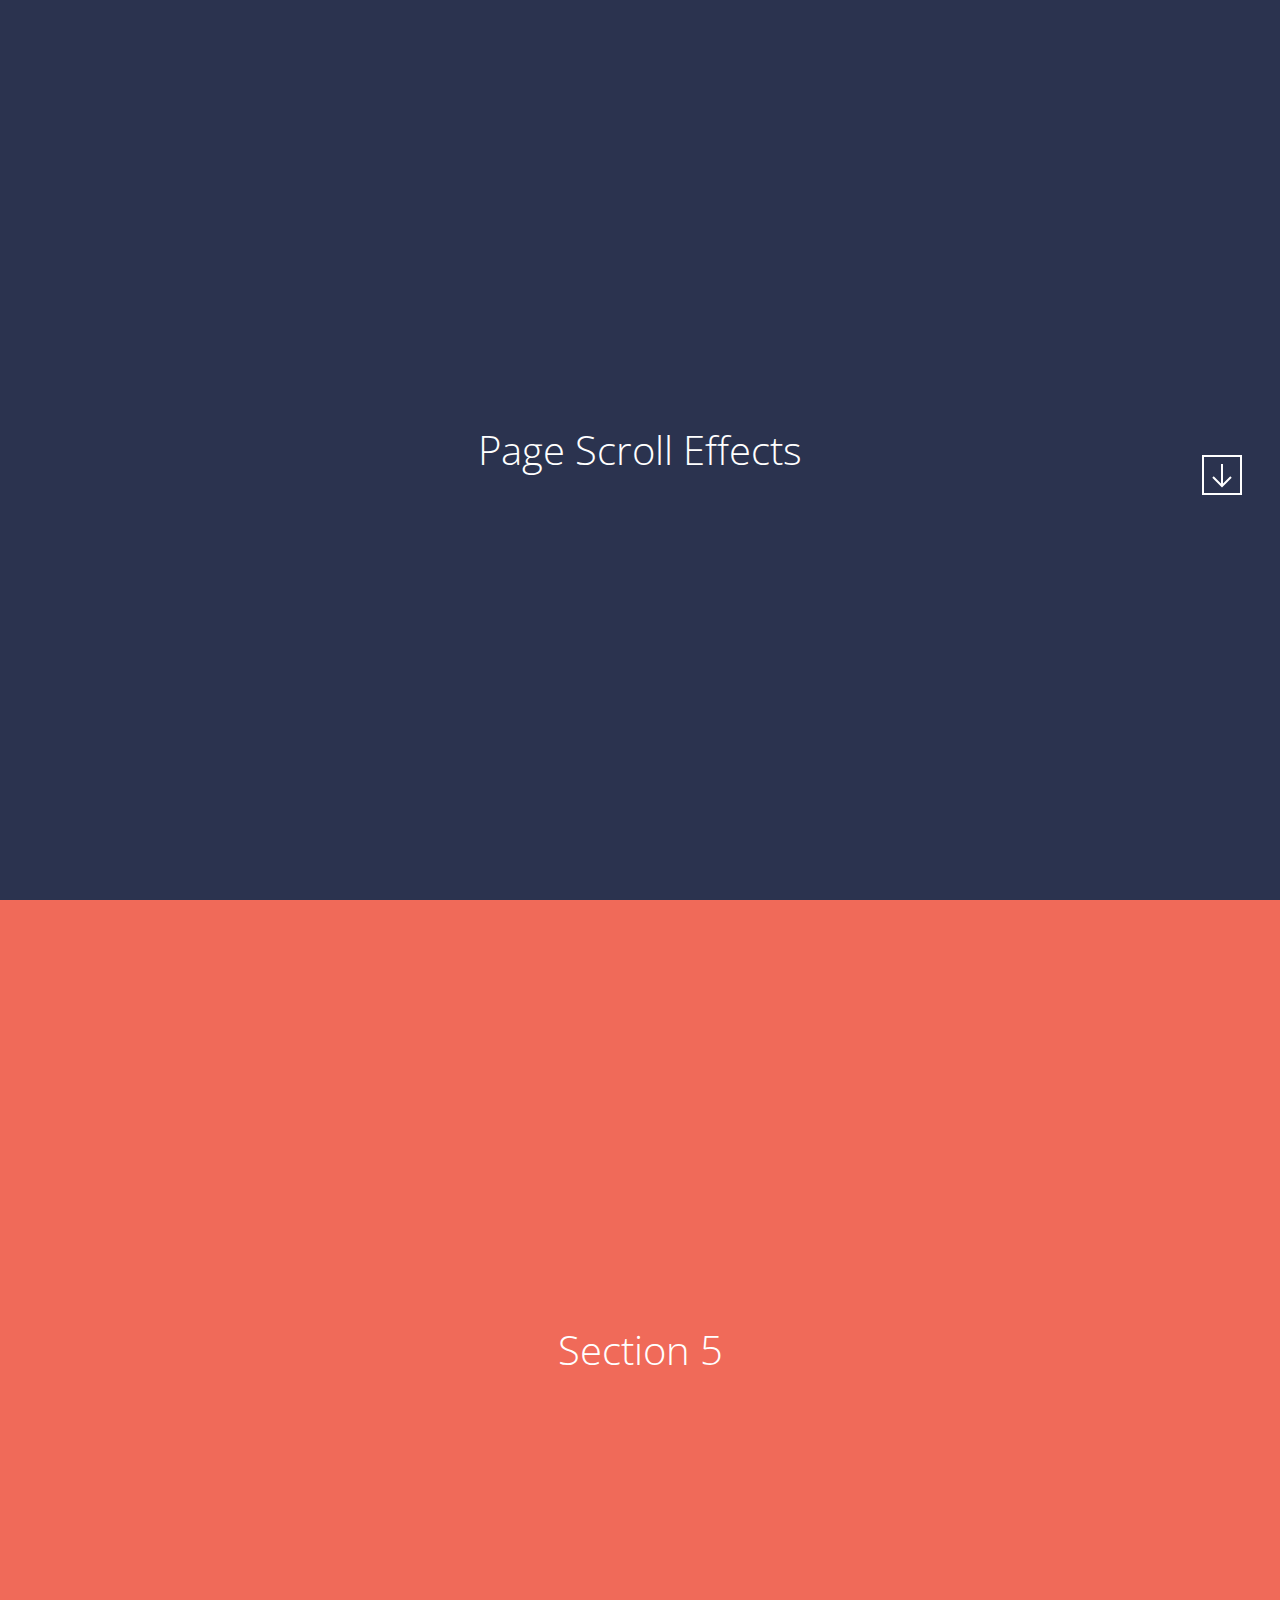
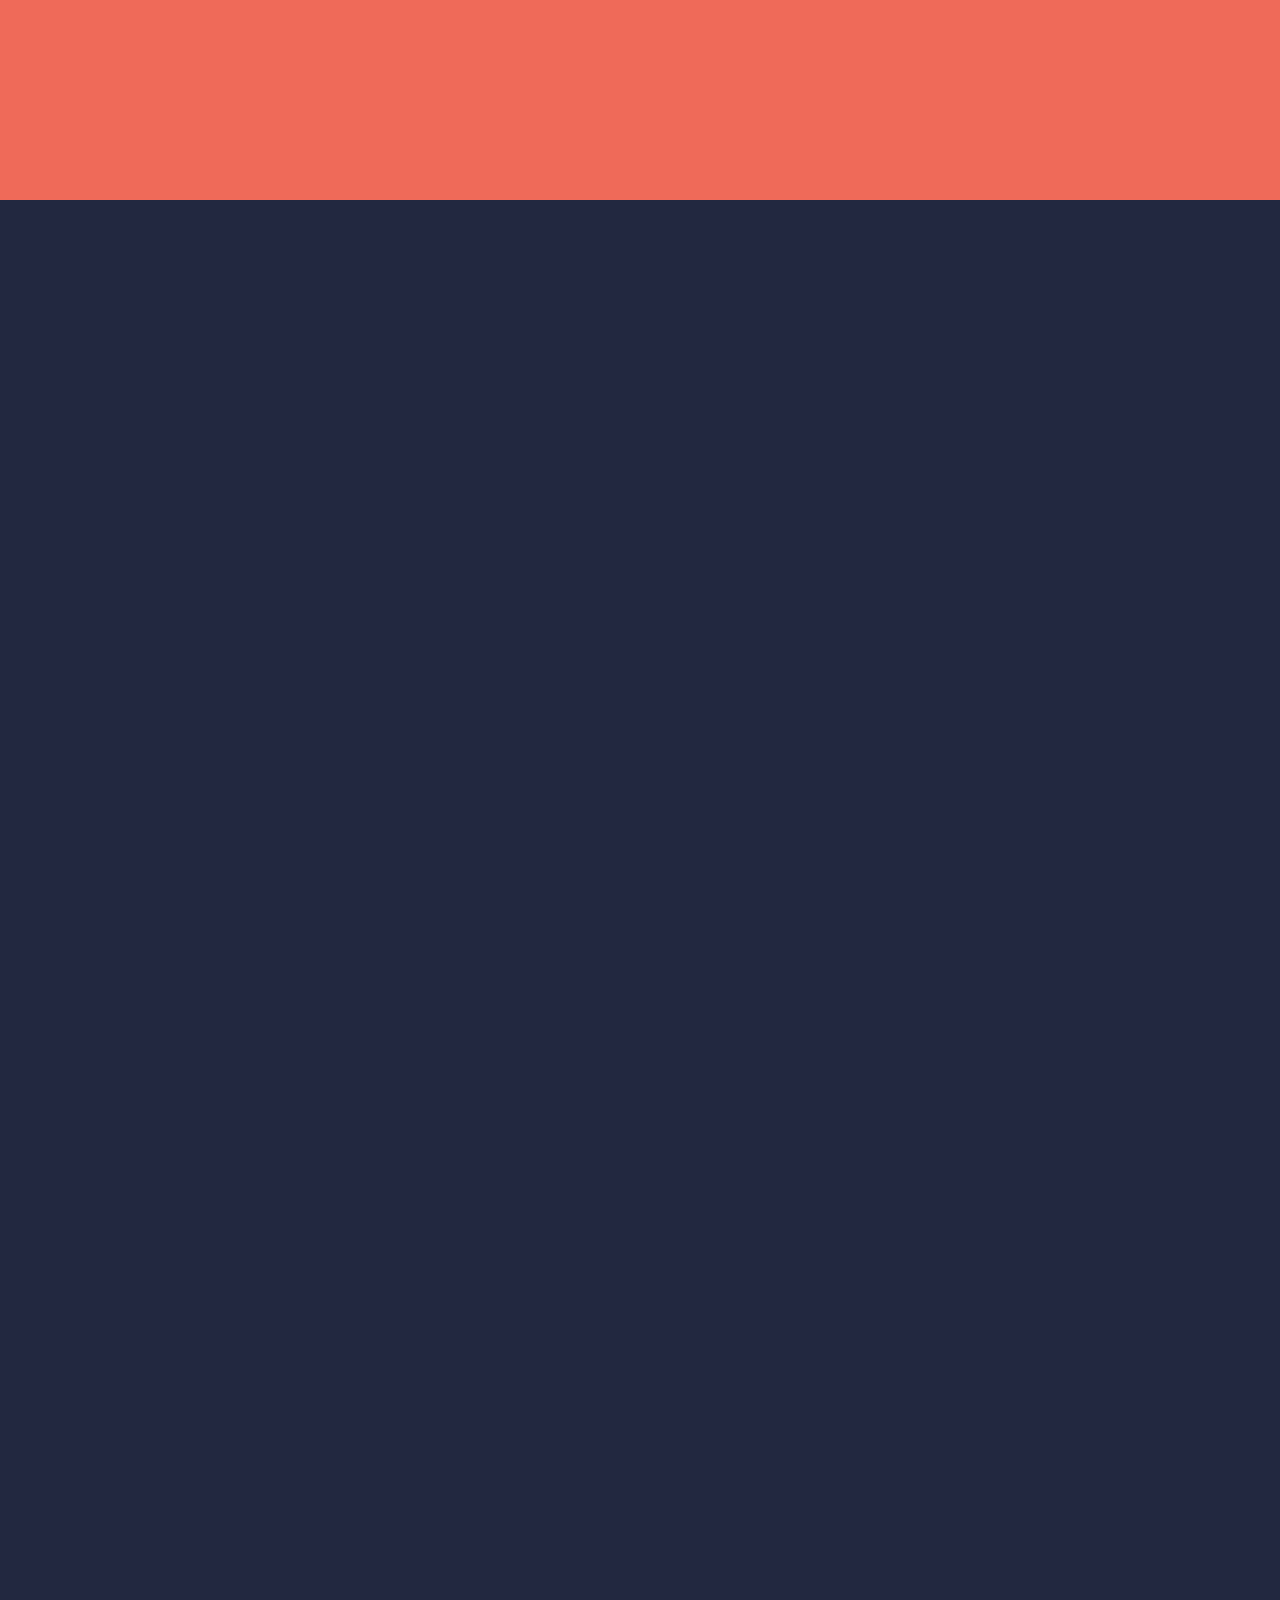
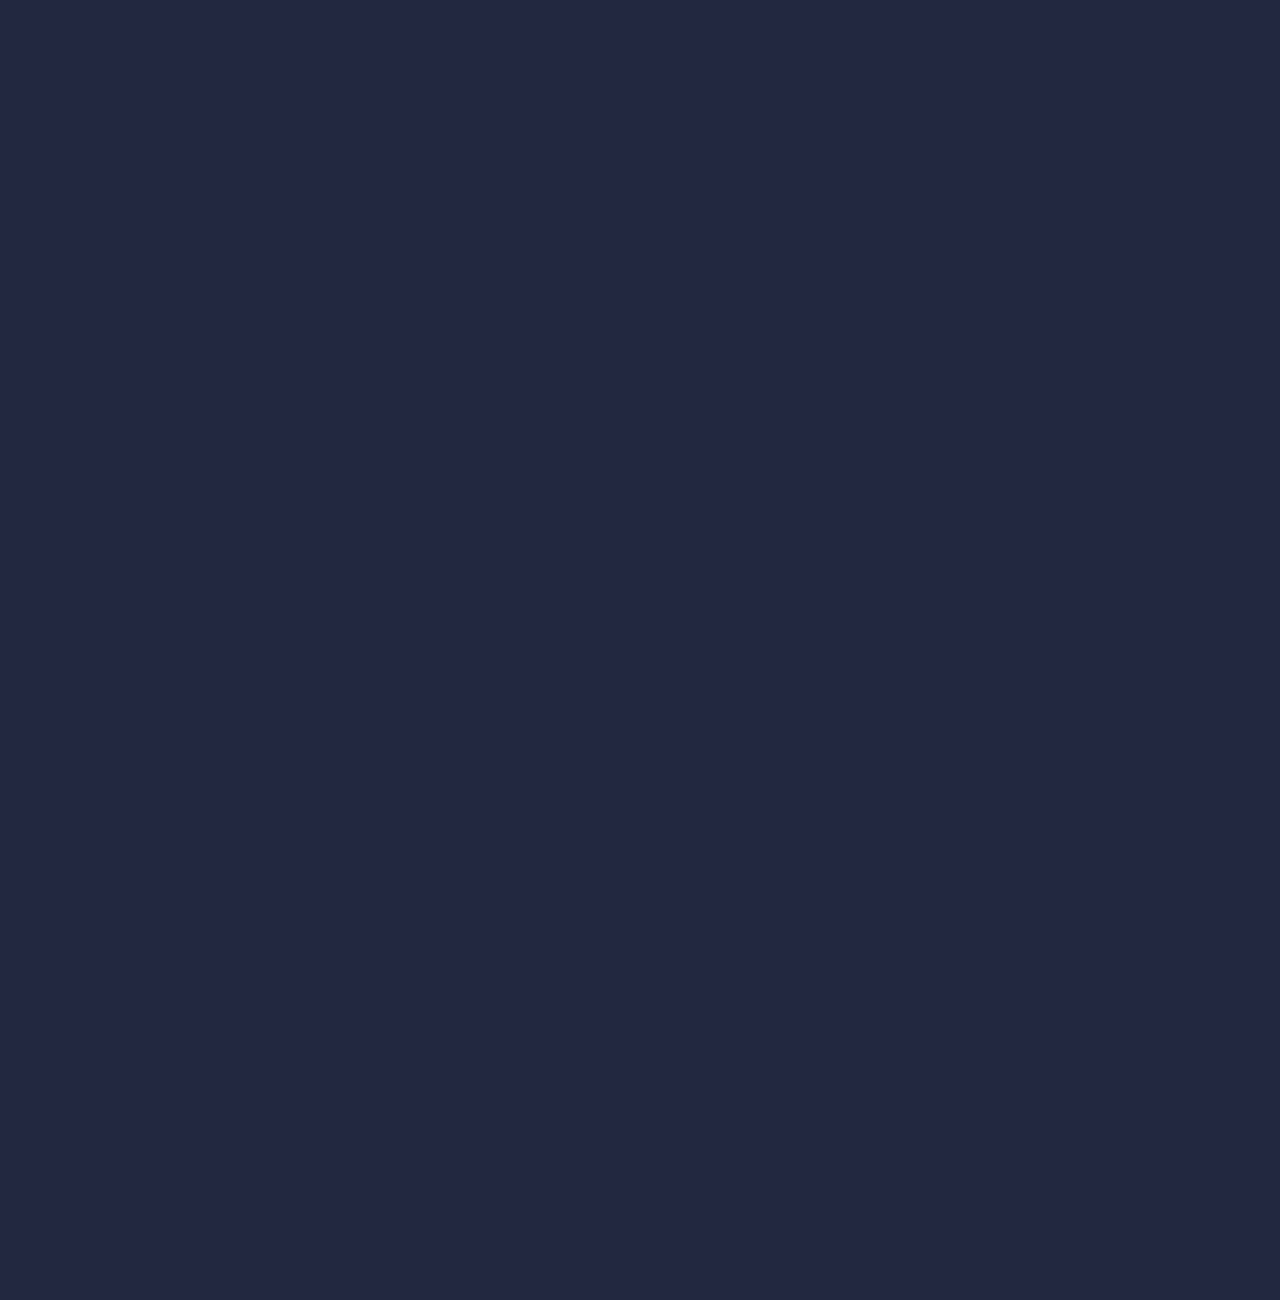
<file: page-scroll-effects/index.html>
<!doctype html>
<html lang="en" class="no-js">
<head>
	<meta charset="UTF-8">
	<meta name="viewport" content="width=device-width, initial-scale=1">

	<link href='http://fonts.googleapis.com/css?family=Open+Sans:400,300,700' rel='stylesheet' type='text/css'>

	<link rel="stylesheet" href="css/reset.css"> <!-- CSS reset -->
	<link rel="stylesheet" href="css/style.css"> <!-- Resource style -->
	<script src="js/modernizr.js"></script> <!-- Modernizr -->
  	
	<title>Page Scroll Effects | CodyHouse</title>
</head>
<!-- hijacking: on/off - animation: none/scaleDown/rotate/gallery/catch/opacity/fixed/parallax -->

<body data-hijacking="off" data-animation="scaleDown">
	<section class="cd-section visible">
		<div>
			<h2>Page Scroll Effects</h2>
		</div>
	</section>

	<section class="cd-section">
		<div>
			<h2>Section 2</h2>
		</div>
	</section>

	<section class="cd-section">
		<div>
			<h2>Section 3</h2>
		</div>
	</section>

	<section class="cd-section">
		<div>
			<h2>Section 4</h2>
		</div>
	</section>

	<section class="cd-section">
		<div>
			<h2>Section 5</h2>
		</div>
	</section>

	<nav>
		<ul class="cd-vertical-nav">
			<li><a href="#0" class="cd-prev inactive">Next</a></li>
			<li><a href="#0" class="cd-next">Prev</a></li>
		</ul>
	</nav> <!-- .cd-vertical-nav -->
<script src="js/jquery-2.1.4.js"></script>
<script src="js/velocity.min.js"></script>
<script src="js/velocity.ui.min.js"></script>
<script src="js/main.js"></script> <!-- Resource jQuery -->
</body>
</html>
</file>
<file: page-scroll-effects/css/style.css>
/* -------------------------------- 

Primary style

-------------------------------- */
*, *::after, *::before {
  box-sizing: border-box;
}

html {
  font-size: 62.5%;
}

body {
  font-size: 1.6rem;
  font-family: "Open Sans", sans-serif;
  color: #ffffff;
  background-color: #22283f;
  -webkit-font-smoothing: antialiased;
  -moz-osx-font-smoothing: grayscale;
}
body::before {
  /* never visible - this is used in jQuery to check the current MQ */
  content: 'mobile';
  display: none;
}
@media only screen and (min-width: 1050px) {
  body::before {
    /* never visible - this is used in jQuery to check the current MQ */
    content: 'desktop';
  }
}

a {
  color: #267481;
  text-decoration: none;
}

/* -------------------------------- 

Main Components 

-------------------------------- */
@media only screen and (min-width: 1050px) {
  body[data-hijacking="on"] {
    overflow: hidden;
  }
}

.cd-section {
  height: 100vh;
}
.cd-section h2 {
  line-height: 100vh;
  text-align: center;
  font-size: 2.4rem;
}
.cd-section:first-of-type > div {
  background-color: #2b334f;
}
.cd-section:first-of-type > div::before {
  /* alert -> all scrolling effects are not visible on small devices */
  content: 'Effects not visible on mobile!';
  position: absolute;
  width: 100%;
  text-align: center;
  top: 20px;
  z-index: 2;
  font-weight: bold;
  font-size: 1.3rem;
  text-transform: uppercase;
  color: #6a7083;
}
.cd-section:nth-of-type(2) > div {
  background-color: #2e5367;
}
.cd-section:nth-of-type(3) > div {
  background-color: #267481;
}
.cd-section:nth-of-type(4) > div {
  background-color: #fcb052;
}
.cd-section:nth-of-type(5) > div {
  background-color: #f06a59;
}
[data-animation="parallax"] .cd-section > div, [data-animation="fixed"] .cd-section > div, [data-animation="opacity"] .cd-section > div {
  background-position: center center;
  background-repeat: no-repeat;
  background-size: cover;
}
[data-animation="parallax"] .cd-section:first-of-type > div, [data-animation="fixed"] .cd-section:first-of-type > div, [data-animation="opacity"] .cd-section:first-of-type > div {
  background-image: url("../img/img-1.jpg");
}
[data-animation="parallax"] .cd-section:nth-of-type(2) > div, [data-animation="fixed"] .cd-section:nth-of-type(2) > div, [data-animation="opacity"] .cd-section:nth-of-type(2) > div {
  background-image: url("../img/img-2.jpg");
}
[data-animation="parallax"] .cd-section:nth-of-type(3) > div, [data-animation="fixed"] .cd-section:nth-of-type(3) > div, [data-animation="opacity"] .cd-section:nth-of-type(3) > div {
  background-image: url("../img/img-3.jpg");
}
[data-animation="parallax"] .cd-section:nth-of-type(4) > div, [data-animation="fixed"] .cd-section:nth-of-type(4) > div, [data-animation="opacity"] .cd-section:nth-of-type(4) > div {
  background-image: url("../img/img-4.jpg");
}
[data-animation="parallax"] .cd-section:nth-of-type(5) > div, [data-animation="fixed"] .cd-section:nth-of-type(5) > div, [data-animation="opacity"] .cd-section:nth-of-type(5) > div {
  background-image: url("../img/img-5.jpg");
}
@media only screen and (min-width: 1050px) {
  .cd-section h2 {
    font-size: 4rem;
    font-weight: 300;
  }
  [data-hijacking="on"] .cd-section {
    opacity: 0;
    visibility: hidden;
    position: absolute;
    top: 0;
    left: 0;
    width: 100%;
  }
  [data-hijacking="on"] .cd-section > div {
    visibility: visible;
  }
  [data-hijacking="off"] .cd-section > div {
    opacity: 0;
  }
  [data-animation="rotate"] .cd-section {
    /* enable a 3D-space for children elements */
    -webkit-perspective: 1800px;
    -moz-perspective: 1800px;
    perspective: 1800px;
  }
  [data-hijacking="on"][data-animation="rotate"] .cd-section:not(:first-of-type) {
    -webkit-perspective-origin: center 0;
    -moz-perspective-origin: center 0;
    perspective-origin: center 0;
  }
  [data-animation="scaleDown"] .cd-section > div, [data-animation="gallery"] .cd-section > div, [data-animation="catch"] .cd-section > div {
    box-shadow: 0 0 0 rgba(25, 30, 46, 0.4);
  }
  [data-animation="opacity"] .cd-section.visible > div {
    z-index: 1;
  }
}

@media only screen and (min-width: 1050px) {
  .cd-section:first-of-type > div::before {
    display: none;
  }
}
@media only screen and (min-width: 1050px) {
  .cd-section > div {
    position: fixed;
    top: 0;
    left: 0;
    width: 100%;
    /* Force Hardware Acceleration */
    -webkit-transform: translateZ(0);
    -moz-transform: translateZ(0);
    -ms-transform: translateZ(0);
    -o-transform: translateZ(0);
    transform: translateZ(0);
    -webkit-backface-visibility: hidden;
    backface-visibility: hidden;
  }
  [data-hijacking="on"] .cd-section > div {
    position: absolute;
  }
  [data-animation="rotate"] .cd-section > div {
    -webkit-transform-origin: center bottom;
    -moz-transform-origin: center bottom;
    -ms-transform-origin: center bottom;
    -o-transform-origin: center bottom;
    transform-origin: center bottom;
  }
}

.cd-vertical-nav {
  /* lateral navigation */
  position: fixed;
  z-index: 1;
  right: 3%;
  top: 50%;
  bottom: auto;
  -webkit-transform: translateY(-50%);
  -moz-transform: translateY(-50%);
  -ms-transform: translateY(-50%);
  -o-transform: translateY(-50%);
  transform: translateY(-50%);
  display: none;
}
.cd-vertical-nav a {
  display: block;
  height: 40px;
  width: 40px;
  /* image replace */
  overflow: hidden;
  text-indent: 100%;
  white-space: nowrap;
  background: url(../img/cd-icon-arrow.svg) no-repeat center center;
}
.cd-vertical-nav a.cd-prev {
  -webkit-transform: rotate(180deg);
  -moz-transform: rotate(180deg);
  -ms-transform: rotate(180deg);
  -o-transform: rotate(180deg);
  transform: rotate(180deg);
  margin-bottom: 10px;
}
.cd-vertical-nav a.inactive {
  visibility: hidden;
  opacity: 0;
  -webkit-transition: opacity 0.2s 0s, visibility 0s 0.2s;
  -moz-transition: opacity 0.2s 0s, visibility 0s 0.2s;
  transition: opacity 0.2s 0s, visibility 0s 0.2s;
}
@media only screen and (min-width: 1050px) {
  .cd-vertical-nav {
    display: block;
  }
}
</file>
